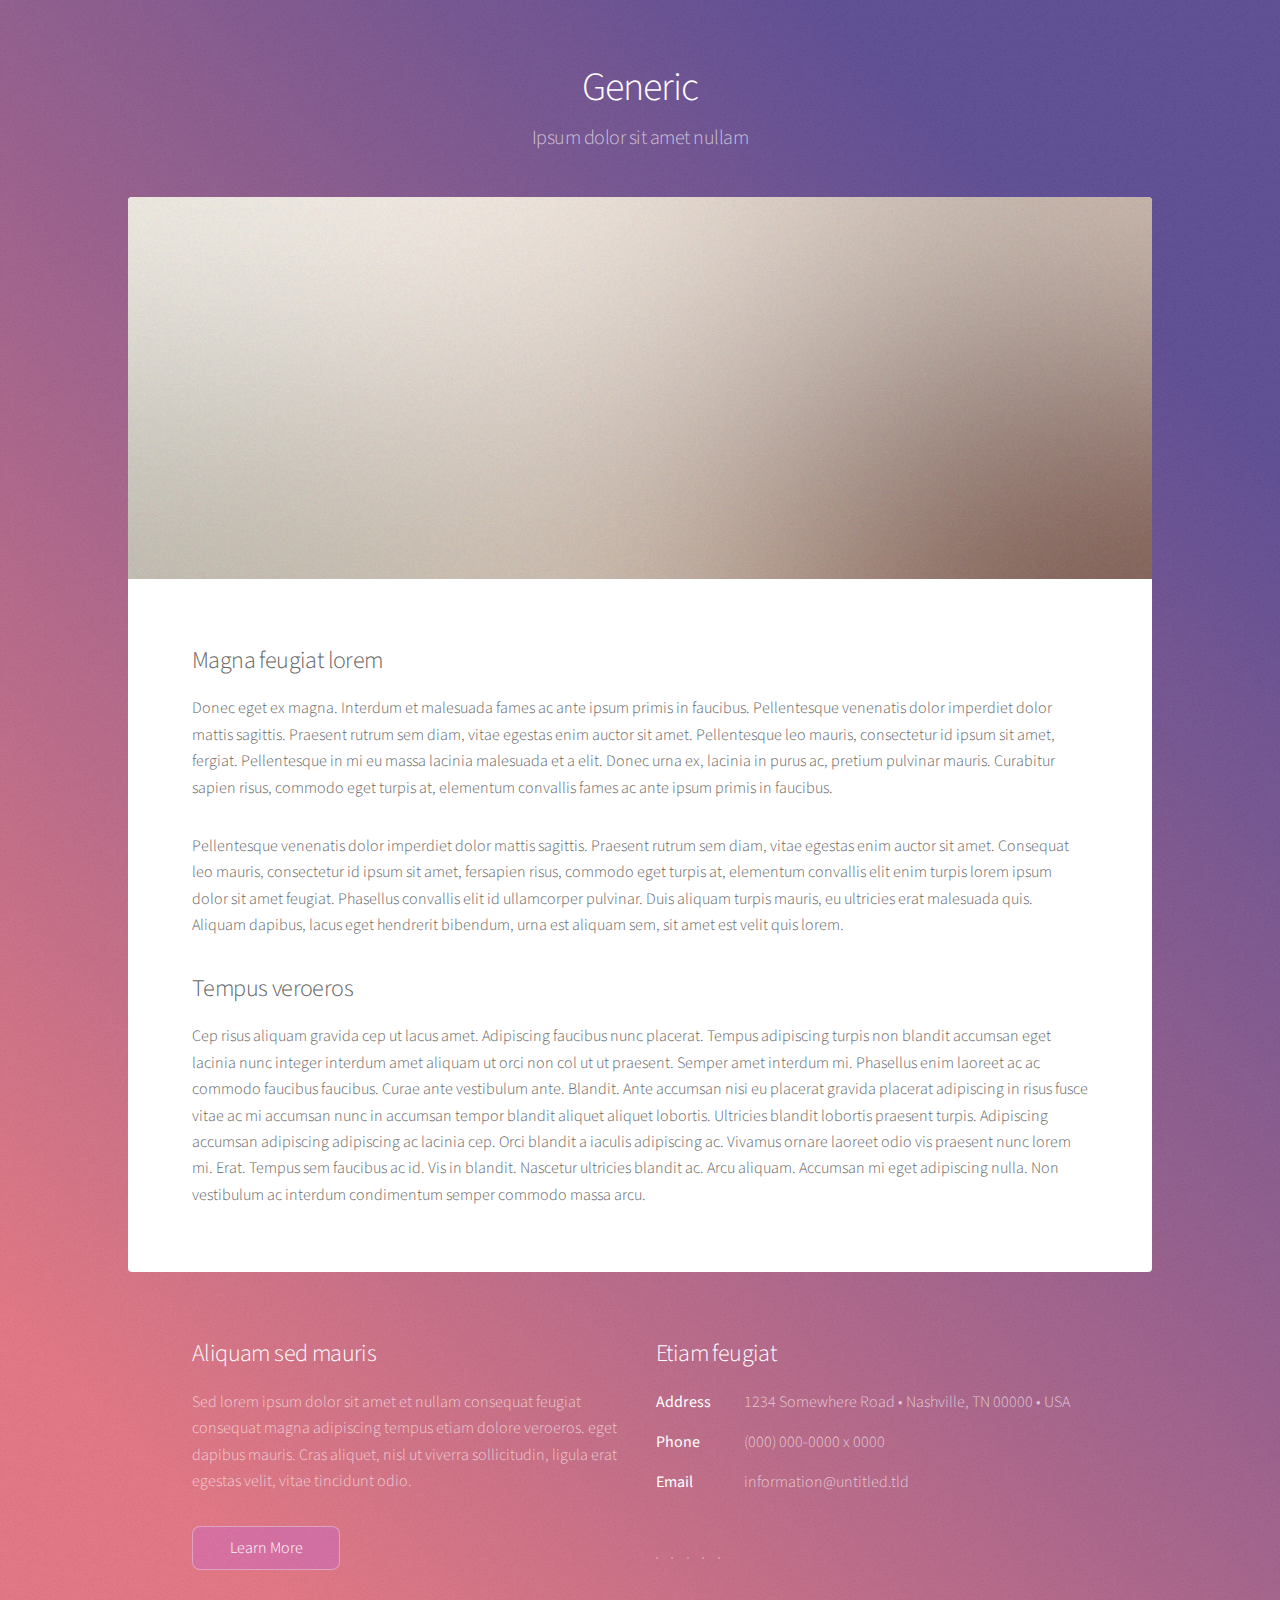
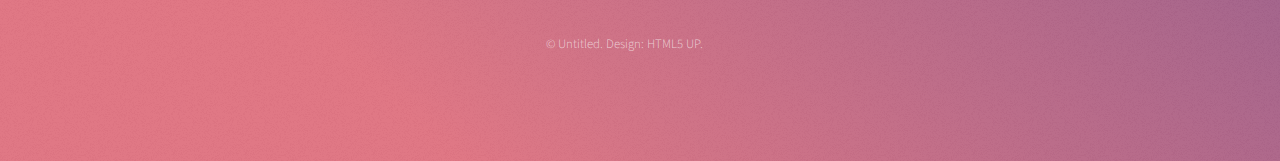
<file: generic.html>
<!DOCTYPE HTML>
<!--
	Stellar by HTML5 UP
	html5up.net | @ajlkn
	Free for personal and commercial use under the CCA 3.0 license (html5up.net/license)
-->
<html>
	<head>
		<title>Generic - Stellar by HTML5 UP</title>
		<meta charset="utf-8" />
		<meta name="viewport" content="width=device-width, initial-scale=1, user-scalable=no" />
		<link rel="stylesheet" href="assets/css/main.css" />
		<noscript><link rel="stylesheet" href="assets/css/noscript.css" /></noscript>
	</head>
	<body class="is-preload">

		<!-- Wrapper -->
			<div id="wrapper">

				<!-- Header -->
					<header id="header">
						<h1>Generic</h1>
						<p>Ipsum dolor sit amet nullam</p>
					</header>

				<!-- Main -->
					<div id="main">

						<!-- Content -->
							<section id="content" class="main">
								<span class="image main"><img src="images/pic04.jpg" alt="" /></span>
								<h2>Magna feugiat lorem</h2>
								<p>Donec eget ex magna. Interdum et malesuada fames ac ante ipsum primis in faucibus. Pellentesque venenatis dolor imperdiet dolor mattis sagittis. Praesent rutrum sem diam, vitae egestas enim auctor sit amet. Pellentesque leo mauris, consectetur id ipsum sit amet, fergiat. Pellentesque in mi eu massa lacinia malesuada et a elit. Donec urna ex, lacinia in purus ac, pretium pulvinar mauris. Curabitur sapien risus, commodo eget turpis at, elementum convallis fames ac ante ipsum primis in faucibus.</p>
								<p>Pellentesque venenatis dolor imperdiet dolor mattis sagittis. Praesent rutrum sem diam, vitae egestas enim auctor sit amet. Consequat leo mauris, consectetur id ipsum sit amet, fersapien risus, commodo eget turpis at, elementum convallis elit enim turpis lorem ipsum dolor sit amet feugiat. Phasellus convallis elit id ullamcorper pulvinar. Duis aliquam turpis mauris, eu ultricies erat malesuada quis. Aliquam dapibus, lacus eget hendrerit bibendum, urna est aliquam sem, sit amet est velit quis lorem.</p>
								<h2>Tempus veroeros</h2>
								<p>Cep risus aliquam gravida cep ut lacus amet. Adipiscing faucibus nunc placerat. Tempus adipiscing turpis non blandit accumsan eget lacinia nunc integer interdum amet aliquam ut orci non col ut ut praesent. Semper amet interdum mi. Phasellus enim laoreet ac ac commodo faucibus faucibus. Curae ante vestibulum ante. Blandit. Ante accumsan nisi eu placerat gravida placerat adipiscing in risus fusce vitae ac mi accumsan nunc in accumsan tempor blandit aliquet aliquet lobortis. Ultricies blandit lobortis praesent turpis. Adipiscing accumsan adipiscing adipiscing ac lacinia cep. Orci blandit a iaculis adipiscing ac. Vivamus ornare laoreet odio vis praesent nunc lorem mi. Erat. Tempus sem faucibus ac id. Vis in blandit. Nascetur ultricies blandit ac. Arcu aliquam. Accumsan mi eget adipiscing nulla. Non vestibulum ac interdum condimentum semper commodo massa arcu.</p>
							</section>

					</div>

				<!-- Footer -->
					<footer id="footer">
						<section>
							<h2>Aliquam sed mauris</h2>
							<p>Sed lorem ipsum dolor sit amet et nullam consequat feugiat consequat magna adipiscing tempus etiam dolore veroeros. eget dapibus mauris. Cras aliquet, nisl ut viverra sollicitudin, ligula erat egestas velit, vitae tincidunt odio.</p>
							<ul class="actions">
								<li><a href="#" class="button">Learn More</a></li>
							</ul>
						</section>
						<section>
							<h2>Etiam feugiat</h2>
							<dl class="alt">
								<dt>Address</dt>
								<dd>1234 Somewhere Road &bull; Nashville, TN 00000 &bull; USA</dd>
								<dt>Phone</dt>
								<dd>(000) 000-0000 x 0000</dd>
								<dt>Email</dt>
								<dd><a href="#">information@untitled.tld</a></dd>
							</dl>
							<ul class="icons">
								<li><a href="#" class="icon brands fa-twitter alt"><span class="label">Twitter</span></a></li>
								<li><a href="#" class="icon brands fa-facebook-f alt"><span class="label">Facebook</span></a></li>
								<li><a href="#" class="icon brands fa-instagram alt"><span class="label">Instagram</span></a></li>
								<li><a href="#" class="icon brands fa-github alt"><span class="label">GitHub</span></a></li>
								<li><a href="#" class="icon brands fa-dribbble alt"><span class="label">Dribbble</span></a></li>
							</ul>
						</section>
						<p class="copyright">&copy; Untitled. Design: <a href="https://html5up.net">HTML5 UP</a>.</p>
					</footer>

			</div>

		<!-- Scripts -->
			<script src="assets/js/jquery.min.js"></script>
			<script src="assets/js/jquery.scrollex.min.js"></script>
			<script src="assets/js/jquery.scrolly.min.js"></script>
			<script src="assets/js/browser.min.js"></script>
			<script src="assets/js/breakpoints.min.js"></script>
			<script src="assets/js/util.js"></script>
			<script src="assets/js/main.js"></script>

	</body>
</html>
</file>
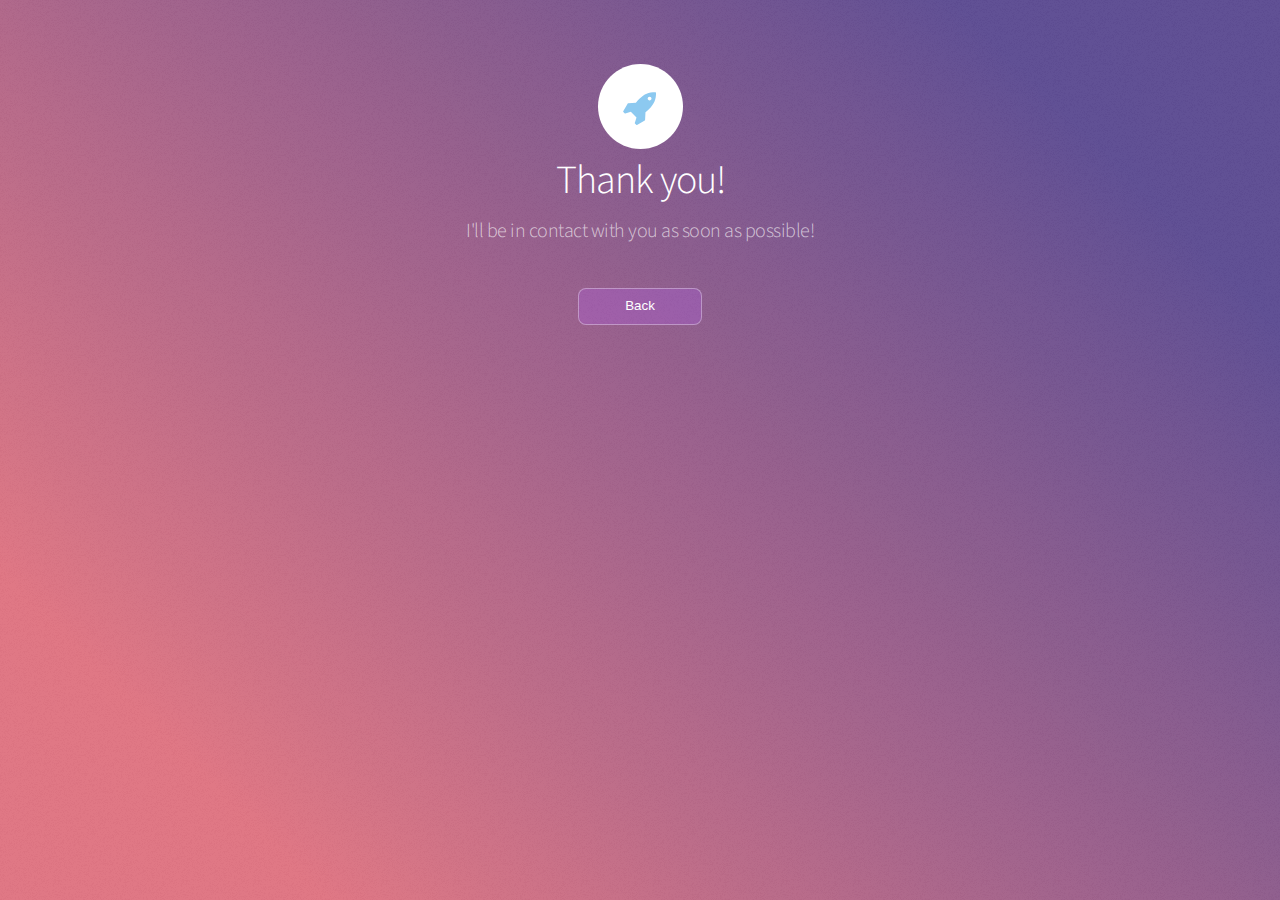
<file: thanks.html>
<!DOCTYPE HTML>
<!--
	Stellar by HTML5 UP
	html5up.net | @ajlkn
	Free for personal and commercial use under the CCA 3.0 license (html5up.net/license)
-->
<html lang="en">


<head>
    <title>MB | Full-Stack Dev</title>
    <meta charset="utf-8" />
    <meta name="viewport" content="width=device-width, initial-scale=1" />
    <link rel="stylesheet" href="assets/css/main.css" />
    <noscript>
        <link rel="stylesheet" href="assets/css/noscript.css" />
    </noscript>
</head>

<body class="is-preload">

    <!-- Wrapper -->
    <div id="wrapper">

        <!-- Header -->
        <header class="thanks-header" id="header" class="alt">
            <span class="logo"><img src="images/logo.svg" alt="" /></span>
            <h1>Thank you!</h1>
            <p>I'll be in contact with you as soon as possible!</p>
            <a id="back-button" href="https://www.melinnabayona.dev"><button>Back</button></a>
        </header>


        <!-- Scripts -->
        <script src="assets/js/jquery.min.js"></script>
        <script src="assets/js/jquery.scrollex.min.js"></script>
        <script src="assets/js/jquery.scrolly.min.js"></script>
        <script src="assets/js/browser.min.js"></script>
        <script src="assets/js/breakpoints.min.js"></script>
        <script src="assets/js/util.js"></script>
        <script src="assets/js/main.js"></script>

</body>

</html>
</file>
<file: assets/css/noscript.css>
/*
	Stellar by HTML5 UP
	html5up.net | @ajlkn
	Free for personal and commercial use under the CCA 3.0 license (html5up.net/license)
*/

/* Header */

	body.is-preload #header.alt > * {
		opacity: 1;
	}

	body.is-preload #header.alt .logo {
		-moz-transform: none;
		-webkit-transform: none;
		-ms-transform: none;
		transform: none;
	}
</file>
<file: assets/css/main.css>
@import url(fontawesome-all.min.css);
@import 'https://fonts.googleapis.com/css?family=Source+Sans+Pro:300,400';

/*
	Stellar by HTML5 UP
	html5up.net | @ajlkn
	Free for personal and commercial use under the CCA 3.0 license (html5up.net/license)
*/

html, body, div, span, applet, object,
iframe, h1, h2, h3, h4, h5, h6, p, blockquote,
pre, a, abbr, acronym, address, big, cite,
code, del, dfn, em, img, ins, kbd, q, s, samp,
small, strike, strong, sub, sup, tt, var, b,
u, i, center, dl, dt, dd, ol, ul, li, fieldset,
form, label, legend, table, caption, tbody,
tfoot, thead, tr, th, td, article, aside,
canvas, details, embed, figure, figcaption,
footer, header, hgroup, menu, nav, output, ruby,
section, summary, time, mark, audio, video {
	margin: 0;
	padding: 0;
	border: 0;
	font-size: 100%;
	font: inherit;
	vertical-align: baseline;}

article, aside, details, figcaption, figure,
footer, header, hgroup, menu, nav, section {
	display: block;}

body {
	line-height: 1;
}

ol, ul {
	list-style: none;
}

blockquote, q {
	quotes: none;
}

	blockquote:before, blockquote:after, q:before, q:after {
		content: '';
		content: none;
	}

table {
	border-collapse: collapse;
	border-spacing: 0;
}

body {
	-webkit-text-size-adjust: none;
}

mark {
	background-color: transparent;
	color: inherit;
}

input::-moz-focus-inner {
	border: 0;
	padding: 0;
}

input, select, textarea {
	-moz-appearance: none;
	-webkit-appearance: none;
	-ms-appearance: none;
	appearance: none;
}

/* Basic */

	@-ms-viewport {
		width: device-width;
	}

	body {
		-ms-overflow-style: scrollbar;
	}

	@media screen and (max-width: 480px) {

		html, body {
			min-width: 320px;
		}

	}

	html {
		box-sizing: border-box;
	}

	*, *:before, *:after {
		box-sizing: inherit;
	}

	body {
		background-color: #935d8c;
		background-image: url("images/overlay.png"), -moz-linear-gradient(45deg, #e37682 15%, #5f4d93 85%);
		background-image: url("images/overlay.png"), -webkit-linear-gradient(45deg, #e37682 15%, #5f4d93 85%);
		background-image: url("images/overlay.png"), -ms-linear-gradient(45deg, #e37682 15%, #5f4d93 85%);
		background-image: url("images/overlay.png"), linear-gradient(45deg, #e37682 15%, #5f4d93 85%);
	}

		body.is-preload *, body.is-preload *:before, body.is-preload *:after {
			-moz-animation: none !important;
			-webkit-animation: none !important;
			-ms-animation: none !important;
			animation: none !important;
			-moz-transition: none !important;
			-webkit-transition: none !important;
			-ms-transition: none !important;
			transition: none !important;
		}

/* Type */

	body {
		background-color: #935d8c;
		color: rgba(255, 255, 255, 0.65);
	}

	body, input, select, textarea {
		font-family: "Source Sans Pro", Helvetica, sans-serif;
		font-size: 17pt;
		font-weight: 300;
		line-height: 1.65;
	}

		@media screen and (max-width: 1680px) {

			body, input, select, textarea {
				font-size: 14pt;
			}

		}

		@media screen and (max-width: 1280px) {

			body, input, select, textarea {
				font-size: 12pt;
			}

		}

		@media screen and (max-width: 360px) {

			body, input, select, textarea {
				font-size: 11pt;
			}

		}

	a {
		-moz-transition: color 0.2s ease, border-bottom 0.2s ease;
		-webkit-transition: color 0.2s ease, border-bottom 0.2s ease;
		-ms-transition: color 0.2s ease, border-bottom 0.2s ease;
		transition: color 0.2s ease, border-bottom 0.2s ease;
		text-decoration: none;
		border-bottom: dotted 1px;
		color: inherit;
	}

		a:hover {
			border-bottom-color: transparent;
		}

	strong, b {
		font-weight: 400;
	}

	em, i {
		font-style: italic;
	}

	p {
		margin: 0 0 2em 0;
	}

		p.content {
			-moz-columns: 20em 2;
			-webkit-columns: 20em 2;
			-ms-columns: 20em 2;
			columns: 20em 2;
			-moz-column-gap: 2em;
			-webkit-column-gap: 2em;
			-ms-column-gap: 2em;
			column-gap: 2em;
			text-align: justify;
		}

	h1, h2, h3, h4, h5, h6 {
		font-weight: 300;
		line-height: 1.5;
		margin: 0 0 0.7em 0;
		letter-spacing: -0.025em;
	}

		h1 a, h2 a, h3 a, h4 a, h5 a, h6 a {
			color: inherit;
			text-decoration: none;
		}

	h1 {
		font-size: 2.5em;
		line-height: 1.2;
	}

	h2 {
		font-size: 1.5em;
	}

	h3 {
		font-size: 1.25em;
	}

	h4 {
		font-size: 1.1em;
	}

	h5 {
		font-size: 0.9em;
	}

	h6 {
		font-size: 0.7em;
	}

	@media screen and (max-width: 736px) {

		h1 {
			font-size: 2em;
		}

	}

	sub {
		font-size: 0.8em;
		position: relative;
		top: 0.5em;
	}

	sup {
		font-size: 0.8em;
		position: relative;
		top: -0.5em;
	}

	blockquote {
		border-left: solid 4px;
		font-style: italic;
		margin: 0 0 2em 0;
		padding: 0.5em 0 0.5em 2em;
	}

	code {
		border-radius: 8px;
		border: solid 1px;
		font-family: "Courier New", monospace;
		font-size: 0.9em;
		margin: 0 0.25em;
		padding: 0.25em 0.65em;
	}

	pre {
		-webkit-overflow-scrolling: touch;
		font-family: "Courier New", monospace;
		font-size: 0.9em;
		margin: 0 0 2em 0;
	}

		pre code {
			display: block;
			line-height: 1.75;
			padding: 1em 1.5em;
			overflow-x: auto;
		}

	hr {
		border: 0;
		border-bottom: solid 1px;
		margin: 2em 0;
	}

		hr.major {
			margin: 3em 0;
		}

	.align-left {
		text-align: left;
	}

	.align-center {
		text-align: center;
	}

	.align-right {
		text-align: right;
	}

	input, select, textarea {
		color: #ffffff;
	}

	a:hover {
		color: #ffffff;
	}

	strong, b {
		color: #ffffff;
	}

	h1, h2, h3, h4, h5, h6 {
		color: #ffffff;
	}

	blockquote {
		border-left-color: rgba(255, 255, 255, 0.35);
	}

	code {
		background: rgba(255, 255, 255, 0.075);
		border-color: rgba(255, 255, 255, 0.35);
	}

	hr {
		border-bottom-color: rgba(255, 255, 255, 0.35);
	}

/* Row */

	.row {
		display: flex;
		flex-wrap: wrap;
		box-sizing: border-box;
		align-items: stretch;
	}

		.row > * {
			box-sizing: border-box;
		}

		.row.gtr-uniform > * > :last-child {
			margin-bottom: 0;
		}

		.row.aln-left {
			justify-content: flex-start;
		}

		.row.aln-center {
			justify-content: center;
		}

		.row.aln-right {
			justify-content: flex-end;
		}

		.row.aln-top {
			align-items: flex-start;
		}

		.row.aln-middle {
			align-items: center;
		}

		.row.aln-bottom {
			align-items: flex-end;
		}

		.row > .imp {
			order: -1;
		}

		.row > .col-1 {
			width: 8.33333%;
		}

		.row > .off-1 {
			margin-left: 8.33333%;
		}

		.row > .col-2 {
			width: 16.66667%;
		}

		.row > .off-2 {
			margin-left: 16.66667%;
		}

		.row > .col-3 {
			width: 25%;
		}

		.row > .off-3 {
			margin-left: 25%;
		}

		.row > .col-4 {
			width: 33.33333%;
		}

		.row > .off-4 {
			margin-left: 33.33333%;
		}

		.row > .col-5 {
			width: 41.66667%;
		}

		.row > .off-5 {
			margin-left: 41.66667%;
		}

		.row > .col-6 {
			width: 50%;
		}

		.row > .off-6 {
			margin-left: 50%;
		}

		.row > .col-7 {
			width: 58.33333%;
		}

		.row > .off-7 {
			margin-left: 58.33333%;
		}

		.row > .col-8 {
			width: 66.66667%;
		}

		.row > .off-8 {
			margin-left: 66.66667%;
		}

		.row > .col-9 {
			width: 75%;
		}

		.row > .off-9 {
			margin-left: 75%;
		}

		.row > .col-10 {
			width: 83.33333%;
		}

		.row > .off-10 {
			margin-left: 83.33333%;
		}

		.row > .col-11 {
			width: 91.66667%;
		}

		.row > .off-11 {
			margin-left: 91.66667%;
		}

		.row > .col-12 {
			width: 100%;
		}

		.row > .off-12 {
			margin-left: 100%;
		}

		.row.gtr-0 {
			margin-top: 0;
			margin-left: 0em;
		}

			.row.gtr-0 > * {
				padding: 0 0 0 0em;
			}

			.row.gtr-0.gtr-uniform {
				margin-top: 0em;
			}

				.row.gtr-0.gtr-uniform > * {
					padding-top: 0em;
				}

		.row.gtr-25 {
			margin-top: 0;
			margin-left: -0.375em;
		}

			.row.gtr-25 > * {
				padding: 0 0 0 0.375em;
			}

			.row.gtr-25.gtr-uniform {
				margin-top: -0.375em;
			}

				.row.gtr-25.gtr-uniform > * {
					padding-top: 0.375em;
				}

		.row.gtr-50 {
			margin-top: 0;
			margin-left: -0.75em;
		}

			.row.gtr-50 > * {
				padding: 0 0 0 0.75em;
			}

			.row.gtr-50.gtr-uniform {
				margin-top: -0.75em;
			}

				.row.gtr-50.gtr-uniform > * {
					padding-top: 0.75em;
				}

		.row {
			margin-top: 0;
			margin-left: -1.5em;
		}

			.row > * {
				padding: 0 0 0 1.5em;
			}

			.row.gtr-uniform {
				margin-top: -1.5em;
			}

				.row.gtr-uniform > * {
					padding-top: 1.5em;
				}

		.row.gtr-150 {
			margin-top: 0;
			margin-left: -2.25em;
		}

			.row.gtr-150 > * {
				padding: 0 0 0 2.25em;
			}

			.row.gtr-150.gtr-uniform {
				margin-top: -2.25em;
			}

				.row.gtr-150.gtr-uniform > * {
					padding-top: 2.25em;
				}

		.row.gtr-200 {
			margin-top: 0;
			margin-left: -3em;
		}

			.row.gtr-200 > * {
				padding: 0 0 0 3em;
			}

			.row.gtr-200.gtr-uniform {
				margin-top: -3em;
			}

				.row.gtr-200.gtr-uniform > * {
					padding-top: 3em;
				}

		@media screen and (max-width: 1680px) {

			.row {
				display: flex;
				flex-wrap: wrap;
				box-sizing: border-box;
				align-items: stretch;
			}

				.row > * {
					box-sizing: border-box;
				}

				.row.gtr-uniform > * > :last-child {
					margin-bottom: 0;
				}

				.row.aln-left {
					justify-content: flex-start;
				}

				.row.aln-center {
					justify-content: center;
				}

				.row.aln-right {
					justify-content: flex-end;
				}

				.row.aln-top {
					align-items: flex-start;
				}

				.row.aln-middle {
					align-items: center;
				}

				.row.aln-bottom {
					align-items: flex-end;
				}

				.row > .imp-xlarge {
					order: -1;
				}

				.row > .col-1-xlarge {
					width: 8.33333%;
				}

				.row > .off-1-xlarge {
					margin-left: 8.33333%;
				}

				.row > .col-2-xlarge {
					width: 16.66667%;
				}

				.row > .off-2-xlarge {
					margin-left: 16.66667%;
				}

				.row > .col-3-xlarge {
					width: 25%;
				}

				.row > .off-3-xlarge {
					margin-left: 25%;
				}

				.row > .col-4-xlarge {
					width: 33.33333%;
				}

				.row > .off-4-xlarge {
					margin-left: 33.33333%;
				}

				.row > .col-5-xlarge {
					width: 41.66667%;
				}

				.row > .off-5-xlarge {
					margin-left: 41.66667%;
				}

				.row > .col-6-xlarge {
					width: 50%;
				}

				.row > .off-6-xlarge {
					margin-left: 50%;
				}

				.row > .col-7-xlarge {
					width: 58.33333%;
				}

				.row > .off-7-xlarge {
					margin-left: 58.33333%;
				}

				.row > .col-8-xlarge {
					width: 66.66667%;
				}

				.row > .off-8-xlarge {
					margin-left: 66.66667%;
				}

				.row > .col-9-xlarge {
					width: 75%;
				}

				.row > .off-9-xlarge {
					margin-left: 75%;
				}

				.row > .col-10-xlarge {
					width: 83.33333%;
				}

				.row > .off-10-xlarge {
					margin-left: 83.33333%;
				}

				.row > .col-11-xlarge {
					width: 91.66667%;
				}

				.row > .off-11-xlarge {
					margin-left: 91.66667%;
				}

				.row > .col-12-xlarge {
					width: 100%;
				}

				.row > .off-12-xlarge {
					margin-left: 100%;
				}

				.row.gtr-0 {
					margin-top: 0;
					margin-left: 0em;
				}

					.row.gtr-0 > * {
						padding: 0 0 0 0em;
					}

					.row.gtr-0.gtr-uniform {
						margin-top: 0em;
					}

						.row.gtr-0.gtr-uniform > * {
							padding-top: 0em;
						}

				.row.gtr-25 {
					margin-top: 0;
					margin-left: -0.375em;
				}

					.row.gtr-25 > * {
						padding: 0 0 0 0.375em;
					}

					.row.gtr-25.gtr-uniform {
						margin-top: -0.375em;
					}

						.row.gtr-25.gtr-uniform > * {
							padding-top: 0.375em;
						}

				.row.gtr-50 {
					margin-top: 0;
					margin-left: -0.75em;
				}

					.row.gtr-50 > * {
						padding: 0 0 0 0.75em;
					}

					.row.gtr-50.gtr-uniform {
						margin-top: -0.75em;
					}

						.row.gtr-50.gtr-uniform > * {
							padding-top: 0.75em;
						}

				.row {
					margin-top: 0;
					margin-left: -1.5em;
				}

					.row > * {
						padding: 0 0 0 1.5em;
					}

					.row.gtr-uniform {
						margin-top: -1.5em;
					}

						.row.gtr-uniform > * {
							padding-top: 1.5em;
						}

				.row.gtr-150 {
					margin-top: 0;
					margin-left: -2.25em;
				}

					.row.gtr-150 > * {
						padding: 0 0 0 2.25em;
					}

					.row.gtr-150.gtr-uniform {
						margin-top: -2.25em;
					}

						.row.gtr-150.gtr-uniform > * {
							padding-top: 2.25em;
						}

				.row.gtr-200 {
					margin-top: 0;
					margin-left: -3em;
				}

					.row.gtr-200 > * {
						padding: 0 0 0 3em;
					}

					.row.gtr-200.gtr-uniform {
						margin-top: -3em;
					}

						.row.gtr-200.gtr-uniform > * {
							padding-top: 3em;
						}

		}

		@media screen and (max-width: 1280px) {

			.row {
				display: flex;
				flex-wrap: wrap;
				box-sizing: border-box;
				align-items: stretch;
			}

				.row > * {
					box-sizing: border-box;
				}

				.row.gtr-uniform > * > :last-child {
					margin-bottom: 0;
				}

				.row.aln-left {
					justify-content: flex-start;
				}

				.row.aln-center {
					justify-content: center;
				}

				.row.aln-right {
					justify-content: flex-end;
				}

				.row.aln-top {
					align-items: flex-start;
				}

				.row.aln-middle {
					align-items: center;
				}

				.row.aln-bottom {
					align-items: flex-end;
				}

				.row > .imp-large {
					order: -1;
				}

				.row > .col-1-large {
					width: 8.33333%;
				}

				.row > .off-1-large {
					margin-left: 8.33333%;
				}

				.row > .col-2-large {
					width: 16.66667%;
				}

				.row > .off-2-large {
					margin-left: 16.66667%;
				}

				.row > .col-3-large {
					width: 25%;
				}

				.row > .off-3-large {
					margin-left: 25%;
				}

				.row > .col-4-large {
					width: 33.33333%;
				}

				.row > .off-4-large {
					margin-left: 33.33333%;
				}

				.row > .col-5-large {
					width: 41.66667%;
				}

				.row > .off-5-large {
					margin-left: 41.66667%;
				}

				.row > .col-6-large {
					width: 50%;
				}

				.row > .off-6-large {
					margin-left: 50%;
				}

				.row > .col-7-large {
					width: 58.33333%;
				}

				.row > .off-7-large {
					margin-left: 58.33333%;
				}

				.row > .col-8-large {
					width: 66.66667%;
				}

				.row > .off-8-large {
					margin-left: 66.66667%;
				}

				.row > .col-9-large {
					width: 75%;
				}

				.row > .off-9-large {
					margin-left: 75%;
				}

				.row > .col-10-large {
					width: 83.33333%;
				}

				.row > .off-10-large {
					margin-left: 83.33333%;
				}

				.row > .col-11-large {
					width: 91.66667%;
				}

				.row > .off-11-large {
					margin-left: 91.66667%;
				}

				.row > .col-12-large {
					width: 100%;
				}

				.row > .off-12-large {
					margin-left: 100%;
				}

				.row.gtr-0 {
					margin-top: 0;
					margin-left: 0em;
				}

					.row.gtr-0 > * {
						padding: 0 0 0 0em;
					}

					.row.gtr-0.gtr-uniform {
						margin-top: 0em;
					}

						.row.gtr-0.gtr-uniform > * {
							padding-top: 0em;
						}

				.row.gtr-25 {
					margin-top: 0;
					margin-left: -0.375em;
				}

					.row.gtr-25 > * {
						padding: 0 0 0 0.375em;
					}

					.row.gtr-25.gtr-uniform {
						margin-top: -0.375em;
					}

						.row.gtr-25.gtr-uniform > * {
							padding-top: 0.375em;
						}

				.row.gtr-50 {
					margin-top: 0;
					margin-left: -0.75em;
				}

					.row.gtr-50 > * {
						padding: 0 0 0 0.75em;
					}

					.row.gtr-50.gtr-uniform {
						margin-top: -0.75em;
					}

						.row.gtr-50.gtr-uniform > * {
							padding-top: 0.75em;
						}

				.row {
					margin-top: 0;
					margin-left: -1.5em;
				}

					.row > * {
						padding: 0 0 0 1.5em;
					}

					.row.gtr-uniform {
						margin-top: -1.5em;
					}

						.row.gtr-uniform > * {
							padding-top: 1.5em;
						}

				.row.gtr-150 {
					margin-top: 0;
					margin-left: -2.25em;
				}

					.row.gtr-150 > * {
						padding: 0 0 0 2.25em;
					}

					.row.gtr-150.gtr-uniform {
						margin-top: -2.25em;
					}

						.row.gtr-150.gtr-uniform > * {
							padding-top: 2.25em;
						}

				.row.gtr-200 {
					margin-top: 0;
					margin-left: -3em;
				}

					.row.gtr-200 > * {
						padding: 0 0 0 3em;
					}

					.row.gtr-200.gtr-uniform {
						margin-top: -3em;
					}

						.row.gtr-200.gtr-uniform > * {
							padding-top: 3em;
						}

		}

		@media screen and (max-width: 980px) {

			.row {
				display: flex;
				flex-wrap: wrap;
				box-sizing: border-box;
				align-items: stretch;
			}

				.row > * {
					box-sizing: border-box;
				}

				.row.gtr-uniform > * > :last-child {
					margin-bottom: 0;
				}

				.row.aln-left {
					justify-content: flex-start;
				}

				.row.aln-center {
					justify-content: center;
				}

				.row.aln-right {
					justify-content: flex-end;
				}

				.row.aln-top {
					align-items: flex-start;
				}

				.row.aln-middle {
					align-items: center;
				}

				.row.aln-bottom {
					align-items: flex-end;
				}

				.row > .imp-medium {
					order: -1;
				}

				.row > .col-1-medium {
					width: 8.33333%;
				}

				.row > .off-1-medium {
					margin-left: 8.33333%;
				}

				.row > .col-2-medium {
					width: 16.66667%;
				}

				.row > .off-2-medium {
					margin-left: 16.66667%;
				}

				.row > .col-3-medium {
					width: 25%;
				}

				.row > .off-3-medium {
					margin-left: 25%;
				}

				.row > .col-4-medium {
					width: 33.33333%;
				}

				.row > .off-4-medium {
					margin-left: 33.33333%;
				}

				.row > .col-5-medium {
					width: 41.66667%;
				}

				.row > .off-5-medium {
					margin-left: 41.66667%;
				}

				.row > .col-6-medium {
					width: 50%;
				}

				.row > .off-6-medium {
					margin-left: 50%;
				}

				.row > .col-7-medium {
					width: 58.33333%;
				}

				.row > .off-7-medium {
					margin-left: 58.33333%;
				}

				.row > .col-8-medium {
					width: 66.66667%;
				}

				.row > .off-8-medium {
					margin-left: 66.66667%;
				}

				.row > .col-9-medium {
					width: 75%;
				}

				.row > .off-9-medium {
					margin-left: 75%;
				}

				.row > .col-10-medium {
					width: 83.33333%;
				}

				.row > .off-10-medium {
					margin-left: 83.33333%;
				}

				.row > .col-11-medium {
					width: 91.66667%;
				}

				.row > .off-11-medium {
					margin-left: 91.66667%;
				}

				.row > .col-12-medium {
					width: 100%;
				}

				.row > .off-12-medium {
					margin-left: 100%;
				}

				.row.gtr-0 {
					margin-top: 0;
					margin-left: 0em;
				}

					.row.gtr-0 > * {
						padding: 0 0 0 0em;
					}

					.row.gtr-0.gtr-uniform {
						margin-top: 0em;
					}

						.row.gtr-0.gtr-uniform > * {
							padding-top: 0em;
						}

				.row.gtr-25 {
					margin-top: 0;
					margin-left: -0.375em;
				}

					.row.gtr-25 > * {
						padding: 0 0 0 0.375em;
					}

					.row.gtr-25.gtr-uniform {
						margin-top: -0.375em;
					}

						.row.gtr-25.gtr-uniform > * {
							padding-top: 0.375em;
						}

				.row.gtr-50 {
					margin-top: 0;
					margin-left: -0.75em;
				}

					.row.gtr-50 > * {
						padding: 0 0 0 0.75em;
					}

					.row.gtr-50.gtr-uniform {
						margin-top: -0.75em;
					}

						.row.gtr-50.gtr-uniform > * {
							padding-top: 0.75em;
						}

				.row {
					margin-top: 0;
					margin-left: -1.5em;
				}

					.row > * {
						padding: 0 0 0 1.5em;
					}

					.row.gtr-uniform {
						margin-top: -1.5em;
					}

						.row.gtr-uniform > * {
							padding-top: 1.5em;
						}

				.row.gtr-150 {
					margin-top: 0;
					margin-left: -2.25em;
				}

					.row.gtr-150 > * {
						padding: 0 0 0 2.25em;
					}

					.row.gtr-150.gtr-uniform {
						margin-top: -2.25em;
					}

						.row.gtr-150.gtr-uniform > * {
							padding-top: 2.25em;
						}

				.row.gtr-200 {
					margin-top: 0;
					margin-left: -3em;
				}

					.row.gtr-200 > * {
						padding: 0 0 0 3em;
					}

					.row.gtr-200.gtr-uniform {
						margin-top: -3em;
					}

						.row.gtr-200.gtr-uniform > * {
							padding-top: 3em;
						}

		}

		@media screen and (max-width: 736px) {

			.row {
				display: flex;
				flex-wrap: wrap;
				box-sizing: border-box;
				align-items: stretch;
			}

				.row > * {
					box-sizing: border-box;
				}

				.row.gtr-uniform > * > :last-child {
					margin-bottom: 0;
				}

				.row.aln-left {
					justify-content: flex-start;
				}

				.row.aln-center {
					justify-content: center;
				}

				.row.aln-right {
					justify-content: flex-end;
				}

				.row.aln-top {
					align-items: flex-start;
				}

				.row.aln-middle {
					align-items: center;
				}

				.row.aln-bottom {
					align-items: flex-end;
				}

				.row > .imp-small {
					order: -1;
				}

				.row > .col-1-small {
					width: 8.33333%;
				}

				.row > .off-1-small {
					margin-left: 8.33333%;
				}

				.row > .col-2-small {
					width: 16.66667%;
				}

				.row > .off-2-small {
					margin-left: 16.66667%;
				}

				.row > .col-3-small {
					width: 25%;
				}

				.row > .off-3-small {
					margin-left: 25%;
				}

				.row > .col-4-small {
					width: 33.33333%;
				}

				.row > .off-4-small {
					margin-left: 33.33333%;
				}

				.row > .col-5-small {
					width: 41.66667%;
				}

				.row > .off-5-small {
					margin-left: 41.66667%;
				}

				.row > .col-6-small {
					width: 50%;
				}

				.row > .off-6-small {
					margin-left: 50%;
				}

				.row > .col-7-small {
					width: 58.33333%;
				}

				.row > .off-7-small {
					margin-left: 58.33333%;
				}

				.row > .col-8-small {
					width: 66.66667%;
				}

				.row > .off-8-small {
					margin-left: 66.66667%;
				}

				.row > .col-9-small {
					width: 75%;
				}

				.row > .off-9-small {
					margin-left: 75%;
				}

				.row > .col-10-small {
					width: 83.33333%;
				}

				.row > .off-10-small {
					margin-left: 83.33333%;
				}

				.row > .col-11-small {
					width: 91.66667%;
				}

				.row > .off-11-small {
					margin-left: 91.66667%;
				}

				.row > .col-12-small {
					width: 100%;
				}

				.row > .off-12-small {
					margin-left: 100%;
				}

				.row.gtr-0 {
					margin-top: 0;
					margin-left: 0em;
				}

					.row.gtr-0 > * {
						padding: 0 0 0 0em;
					}

					.row.gtr-0.gtr-uniform {
						margin-top: 0em;
					}

						.row.gtr-0.gtr-uniform > * {
							padding-top: 0em;
						}

				.row.gtr-25 {
					margin-top: 0;
					margin-left: -0.25em;
				}

					.row.gtr-25 > * {
						padding: 0 0 0 0.25em;
					}

					.row.gtr-25.gtr-uniform {
						margin-top: -0.25em;
					}

						.row.gtr-25.gtr-uniform > * {
							padding-top: 0.25em;
						}

				.row.gtr-50 {
					margin-top: 0;
					margin-left: -0.5em;
				}

					.row.gtr-50 > * {
						padding: 0 0 0 0.5em;
					}

					.row.gtr-50.gtr-uniform {
						margin-top: -0.5em;
					}

						.row.gtr-50.gtr-uniform > * {
							padding-top: 0.5em;
						}

				.row {
					margin-top: 0;
					margin-left: -1em;
				}

					.row > * {
						padding: 0 0 0 1em;
					}

					.row.gtr-uniform {
						margin-top: -1em;
					}

						.row.gtr-uniform > * {
							padding-top: 1em;
						}

				.row.gtr-150 {
					margin-top: 0;
					margin-left: -1.5em;
				}

					.row.gtr-150 > * {
						padding: 0 0 0 1.5em;
					}

					.row.gtr-150.gtr-uniform {
						margin-top: -1.5em;
					}

						.row.gtr-150.gtr-uniform > * {
							padding-top: 1.5em;
						}

				.row.gtr-200 {
					margin-top: 0;
					margin-left: -2em;
				}

					.row.gtr-200 > * {
						padding: 0 0 0 2em;
					}

					.row.gtr-200.gtr-uniform {
						margin-top: -2em;
					}

						.row.gtr-200.gtr-uniform > * {
							padding-top: 2em;
						}

		}

		@media screen and (max-width: 480px) {

			.row {
				display: flex;
				flex-wrap: wrap;
				box-sizing: border-box;
				align-items: stretch;
			}

				.row > * {
					box-sizing: border-box;
				}

				.row.gtr-uniform > * > :last-child {
					margin-bottom: 0;
				}

				.row.aln-left {
					justify-content: flex-start;
				}

				.row.aln-center {
					justify-content: center;
				}

				.row.aln-right {
					justify-content: flex-end;
				}

				.row.aln-top {
					align-items: flex-start;
				}

				.row.aln-middle {
					align-items: center;
				}

				.row.aln-bottom {
					align-items: flex-end;
				}

				.row > .imp-xsmall {
					order: -1;
				}

				.row > .col-1-xsmall {
					width: 8.33333%;
				}

				.row > .off-1-xsmall {
					margin-left: 8.33333%;
				}

				.row > .col-2-xsmall {
					width: 16.66667%;
				}

				.row > .off-2-xsmall {
					margin-left: 16.66667%;
				}

				.row > .col-3-xsmall {
					width: 25%;
				}

				.row > .off-3-xsmall {
					margin-left: 25%;
				}

				.row > .col-4-xsmall {
					width: 33.33333%;
				}

				.row > .off-4-xsmall {
					margin-left: 33.33333%;
				}

				.row > .col-5-xsmall {
					width: 41.66667%;
				}

				.row > .off-5-xsmall {
					margin-left: 41.66667%;
				}

				.row > .col-6-xsmall {
					width: 50%;
				}

				.row > .off-6-xsmall {
					margin-left: 50%;
				}

				.row > .col-7-xsmall {
					width: 58.33333%;
				}

				.row > .off-7-xsmall {
					margin-left: 58.33333%;
				}

				.row > .col-8-xsmall {
					width: 66.66667%;
				}

				.row > .off-8-xsmall {
					margin-left: 66.66667%;
				}

				.row > .col-9-xsmall {
					width: 75%;
				}

				.row > .off-9-xsmall {
					margin-left: 75%;
				}

				.row > .col-10-xsmall {
					width: 83.33333%;
				}

				.row > .off-10-xsmall {
					margin-left: 83.33333%;
				}

				.row > .col-11-xsmall {
					width: 91.66667%;
				}

				.row > .off-11-xsmall {
					margin-left: 91.66667%;
				}

				.row > .col-12-xsmall {
					width: 100%;
				}

				.row > .off-12-xsmall {
					margin-left: 100%;
				}

				.row.gtr-0 {
					margin-top: 0;
					margin-left: 0em;
				}

					.row.gtr-0 > * {
						padding: 0 0 0 0em;
					}

					.row.gtr-0.gtr-uniform {
						margin-top: 0em;
					}

						.row.gtr-0.gtr-uniform > * {
							padding-top: 0em;
						}

				.row.gtr-25 {
					margin-top: 0;
					margin-left: -0.3125em;
				}

					.row.gtr-25 > * {
						padding: 0 0 0 0.3125em;
					}

					.row.gtr-25.gtr-uniform {
						margin-top: -0.3125em;
					}

						.row.gtr-25.gtr-uniform > * {
							padding-top: 0.3125em;
						}

				.row.gtr-50 {
					margin-top: 0;
					margin-left: -0.625em;
				}

					.row.gtr-50 > * {
						padding: 0 0 0 0.625em;
					}

					.row.gtr-50.gtr-uniform {
						margin-top: -0.625em;
					}

						.row.gtr-50.gtr-uniform > * {
							padding-top: 0.625em;
						}

				.row {
					margin-top: 0;
					margin-left: -1.25em;
				}

					.row > * {
						padding: 0 0 0 1.25em;
					}

					.row.gtr-uniform {
						margin-top: -1.25em;
					}

						.row.gtr-uniform > * {
							padding-top: 1.25em;
						}

				.row.gtr-150 {
					margin-top: 0;
					margin-left: -1.875em;
				}

					.row.gtr-150 > * {
						padding: 0 0 0 1.875em;
					}

					.row.gtr-150.gtr-uniform {
						margin-top: -1.875em;
					}

						.row.gtr-150.gtr-uniform > * {
							padding-top: 1.875em;
						}

				.row.gtr-200 {
					margin-top: 0;
					margin-left: -2.5em;
				}

					.row.gtr-200 > * {
						padding: 0 0 0 2.5em;
					}

					.row.gtr-200.gtr-uniform {
						margin-top: -2.5em;
					}

						.row.gtr-200.gtr-uniform > * {
							padding-top: 2.5em;
						}

		}

/* Box */

	.box {
		border-radius: 8px;
		border: solid;
		margin-bottom: 2em;
		padding: 1.5em;
	}

		.box > :last-child,
		.box > :last-child > :last-child,
		.box > :last-child > :last-child > :last-child {
			margin-bottom: 0;
		}

		.box.alt {
			border: 0;
			border-radius: 0;
			padding: 0;
		}

	.box {
		border-color: rgba(255, 255, 255, 0.35);
	}

/* Button */

	input[type="submit"],
	input[type="reset"],
	input[type="button"],
	button,
	.button {
		-moz-appearance: none;
		-webkit-appearance: none;
		-ms-appearance: none;
		appearance: none;
		-moz-transition: background-color 0.2s ease-in-out, color 0.2s ease-in-out;
		-webkit-transition: background-color 0.2s ease-in-out, color 0.2s ease-in-out;
		-ms-transition: background-color 0.2s ease-in-out, color 0.2s ease-in-out;
		transition: background-color 0.2s ease-in-out, color 0.2s ease-in-out;
		border-radius: 8px;
		border: 0;
		cursor: pointer;
		display: inline-block;
		font-weight: 300;
		height: 2.75em;
		line-height: 2.75em;
		min-width: 9.25em;
		padding: 0 1.5em;
		text-align: center;
		text-decoration: none;
		white-space: nowrap;
	}

		input[type="submit"].icon,
		input[type="reset"].icon,
		input[type="button"].icon,
		button.icon,
		.button.icon {
			padding-left: 1.35em;
		}

			input[type="submit"].icon:before,
			input[type="reset"].icon:before,
			input[type="button"].icon:before,
			button.icon:before,
			.button.icon:before {
				margin-right: 0.5em;
			}

		input[type="submit"].fit,
		input[type="reset"].fit,
		input[type="button"].fit,
		button.fit,
		.button.fit {
			width: 100%;
		}

		input[type="submit"].small,
		input[type="reset"].small,
		input[type="button"].small,
		button.small,
		.button.small {
			font-size: 0.8em;
		}

		input[type="submit"].large,
		input[type="reset"].large,
		input[type="button"].large,
		button.large,
		.button.large {
			font-size: 1.35em;
		}

		input[type="submit"].disabled, input[type="submit"]:disabled,
		input[type="reset"].disabled,
		input[type="reset"]:disabled,
		input[type="button"].disabled,
		input[type="button"]:disabled,
		button.disabled,
		button:disabled,
		.button.disabled,
		.button:disabled {
			pointer-events: none;
			opacity: 0.25;
		}

		@media screen and (max-width: 736px) {

			input[type="submit"],
			input[type="reset"],
			input[type="button"],
			button,
			.button {
				min-width: 0;
			}

		}

	input[type="submit"],
	input[type="reset"],
	input[type="button"],
	button,
	.button {
		background-color: rgba(185, 92, 251, 0.25);
		box-shadow: inset 0 0 0 1px rgba(255, 255, 255, 0.35);
		color: #ffffff !important;
	}

		input[type="submit"]:hover,
		input[type="reset"]:hover,
		input[type="button"]:hover,
		button:hover,
		.button:hover {
		background-color: rgba(184, 84, 255, 0.377);		}

		input[type="submit"]:active,
		input[type="reset"]:active,
		input[type="button"]:active,
		button:active,
		.button:active {
			background-color: rgba(184, 84, 255, 0.377);
		}

		input[type="submit"].icon:before,
		input[type="reset"].icon:before,
		input[type="button"].icon:before,
		button.icon:before,
		.button.icon:before {
			color: rgba(255, 255, 255, 0.5);
		}

		input[type="submit"].primary,
		input[type="reset"].primary,
		input[type="button"].primary,
		button.primary,
		.button.primary {
			background-color: #8cc9f0;
			color: #ffffff !important;
			box-shadow: none;
		}

			input[type="submit"].primary:hover,
			input[type="reset"].primary:hover,
			input[type="button"].primary:hover,
			button.primary:hover,
			.button.primary:hover {
				background-color: #9acff2;
			}

			input[type="submit"].primary:active,
			input[type="reset"].primary:active,
			input[type="button"].primary:active,
			button.primary:active,
			.button.primary:active {
				background-color: #7ec3ee;
			}

			input[type="submit"].primary.icon:before,
			input[type="reset"].primary.icon:before,
			input[type="button"].primary.icon:before,
			button.primary.icon:before,
			.button.primary.icon:before {
				color: #ffffff !important;
			}

/* Form */

	form {
		margin: 0 0 2em 0;
	}

	label {
		display: block;
		font-size: 0.9em;
		font-weight: 400;
		margin: 0 0 1em 0;
	}

	input[type="text"],
	input[type="password"],
	input[type="email"],
	select,
	textarea {
		-moz-appearance: none;
		-webkit-appearance: none;
		-ms-appearance: none;
		appearance: none;
		border-radius: 8px;
		border: solid 1px;
		color: inherit;
		display: block;
		outline: 0;
		padding: 0 1em;
		text-decoration: none;
		width: 100%;
	}

		input[type="text"]:invalid,
		input[type="password"]:invalid,
		input[type="email"]:invalid,
		select:invalid,
		textarea:invalid {
			box-shadow: none;
		}

	select {
		background-size: 1.25rem;
		background-repeat: no-repeat;
		background-position: calc(100% - 1rem) center;
		height: 2.75em;
		padding-right: 2.75em;
		text-overflow: ellipsis;
	}

		select:focus::-ms-value {
			background-color: transparent;
		}

		select::-ms-expand {
			display: none;
		}

	input[type="text"],
	input[type="password"],
	input[type="email"],
	select {
		height: 2.75em;
	}

	textarea {
		padding: 0.75em 1em;
	}

	input[type="checkbox"],
	input[type="radio"] {
		-moz-appearance: none;
		-webkit-appearance: none;
		-ms-appearance: none;
		appearance: none;
		display: block;
		float: left;
		margin-right: -2em;
		opacity: 0;
		width: 1em;
		z-index: -1;
	}

		input[type="checkbox"] + label,
		input[type="radio"] + label {
			text-decoration: none;
			cursor: pointer;
			display: inline-block;
			font-size: 1em;
			font-weight: 300;
			padding-left: 2.4em;
			padding-right: 0.75em;
			position: relative;
		}

			input[type="checkbox"] + label:before,
			input[type="radio"] + label:before {
				-moz-osx-font-smoothing: grayscale;
				-webkit-font-smoothing: antialiased;
				display: inline-block;
				font-style: normal;
				font-variant: normal;
				text-rendering: auto;
				line-height: 1;
				text-transform: none !important;
				font-family: 'Font Awesome 5 Free';
				font-weight: 900;
			}

			input[type="checkbox"] + label:before,
			input[type="radio"] + label:before {
				border-radius: 8px;
				border: solid 1px;
				content: '';
				display: inline-block;
				font-size: 0.8em;
				height: 2.0625em;
				left: 0;
				line-height: 2.0625em;
				position: absolute;
				text-align: center;
				top: 0;
				width: 2.0625em;
			}

		input[type="checkbox"]:checked + label:before,
		input[type="radio"]:checked + label:before {
			content: '\f00c';
		}

	input[type="checkbox"] + label:before {
		border-radius: 8px;
	}

	input[type="radio"] + label:before {
		border-radius: 100%;
	}

	::-webkit-input-placeholder {
		opacity: 1.0;
	}

	:-moz-placeholder {
		opacity: 1.0;
	}

	::-moz-placeholder {
		opacity: 1.0;
	}

	:-ms-input-placeholder {
		opacity: 1.0;
	}

	label {
		color: #ffffff;
	}

	input[type="text"],
	input[type="password"],
	input[type="email"],
	select,
	textarea {
		background-color: rgba(255, 255, 255, 0.075);
		border-color: rgba(255, 255, 255, 0.35);
	}

		input[type="text"]:focus,
		input[type="password"]:focus,
		input[type="email"]:focus,
		select:focus,
		textarea:focus {
			border-color: #8cc9f0;
			box-shadow: 0 0 0 1px #8cc9f0;
		}

	select {
		background-image: url("data:image/svg+xml;charset=utf8,%3Csvg xmlns='http://www.w3.org/2000/svg' width='40' height='40' preserveAspectRatio='none' viewBox='0 0 40 40'%3E%3Cpath d='M9.4,12.3l10.4,10.4l10.4-10.4c0.2-0.2,0.5-0.4,0.9-0.4c0.3,0,0.6,0.1,0.9,0.4l3.3,3.3c0.2,0.2,0.4,0.5,0.4,0.9 c0,0.4-0.1,0.6-0.4,0.9L20.7,31.9c-0.2,0.2-0.5,0.4-0.9,0.4c-0.3,0-0.6-0.1-0.9-0.4L4.3,17.3c-0.2-0.2-0.4-0.5-0.4-0.9 c0-0.4,0.1-0.6,0.4-0.9l3.3-3.3c0.2-0.2,0.5-0.4,0.9-0.4S9.1,12.1,9.4,12.3z' fill='rgba(255, 255, 255, 0.35)' /%3E%3C/svg%3E");
	}

		select option {
			color: #ffffff;
			background: #935d8c;
		}

	input[type="checkbox"] + label,
	input[type="radio"] + label {
		color: rgba(255, 255, 255, 0.65);
	}

		input[type="checkbox"] + label:before,
		input[type="radio"] + label:before {
			background: rgba(255, 255, 255, 0.075);
			border-color: rgba(255, 255, 255, 0.35);
		}

	input[type="checkbox"]:checked + label:before,
	input[type="radio"]:checked + label:before {
		background-color: #ffffff;
		border-color: #ffffff;
		color: #935d8c;
	}

	input[type="checkbox"]:focus + label:before,
	input[type="radio"]:focus + label:before {
		border-color: #8cc9f0;
		box-shadow: 0 0 0 1px #8cc9f0;
	}

	::-webkit-input-placeholder {
		color: rgba(255, 255, 255, 0.5) !important;
	}

	:-moz-placeholder {
		color: rgba(255, 255, 255, 0.5) !important;
	}

	::-moz-placeholder {
		color: rgba(255, 255, 255, 0.5) !important;
	}

	:-ms-input-placeholder {
		color: rgba(255, 255, 255, 0.5) !important;
	}

	.formerize-placeholder {
		color: rgba(255, 255, 255, 0.5) !important;
	}

/* Icon */

	.icon {
		text-decoration: none;
		-moz-transition: background-color 0.2s ease-in-out, color 0.2s ease-in-out;
		-webkit-transition: background-color 0.2s ease-in-out, color 0.2s ease-in-out;
		-ms-transition: background-color 0.2s ease-in-out, color 0.2s ease-in-out;
		transition: background-color 0.2s ease-in-out, color 0.2s ease-in-out;
		border-bottom: none;
		position: relative;
	}

		.icon:before {
			-moz-osx-font-smoothing: grayscale;
			-webkit-font-smoothing: antialiased;
			display: inline-block;
			font-style: normal;
			font-variant: normal;
			text-rendering: auto;
			line-height: 1;
			text-transform: none !important;
			font-family: 'Font Awesome 5 Free';
			font-weight: 400;
		}

		.icon > .label {
			display: none;
		}

		.icon:before {
			line-height: solid;
		}

		.icon.solid:before {
			font-weight: 900;
		}

		.icon.brands:before {
			font-family: 'Font Awesome 5 Brands';
		}

		.icon.major {
			border: solid 1px;
			display: inline-block;
			border-radius: 100%;
			padding: 0.65em;
			margin: 0 0 2em 0;
			cursor: default;
		}

			.icon.major:before {
				display: inline-block;
				font-size: 6.25rem;
				width: 2.25em;
				height: 2.25em;
				line-height: 2.2em;
				border-radius: 100%;
				border: solid 1px;
				text-align: center;
			}

		.icon.alt {
			display: inline-block;
			border: solid 1px;
			border-radius: 100%;
		}

			.icon.alt:before {
				display: block;
				font-size: 1.25em;
				width: 2em;
				height: 2em;
				text-align: center;
				line-height: 2em;
			}

		.icon.style1 {
			color: #efa8b0;
		}

		.icon.style2 {
			color: #c79cc8;
		}

		.icon.style3 {
			color: #a89cc8;
		}

		.icon.style4 {
			color: #9bb2e1;
		}

		.icon.style5 {
			color: #8cc9f0;
		}

		@media screen and (max-width: 1680px) {

			.icon.major:before {
				font-size: 5.5rem;
			}

		}

		@media screen and (max-width: 1280px) {

			.icon.major:before {
				font-size: 4.75rem;
			}

		}

		@media screen and (max-width: 736px) {

			.icon.major {
				margin: 0 0 1.5em 0;
				padding: 0.35em;
			}

				.icon.major:before {
					font-size: 3.5rem;
				}

		}

	.icon.major {
		border-color: rgba(255, 255, 255, 0.35);
	}

		.icon.major:before {
			border-color: rgba(255, 255, 255, 0.35);
		}

	.icon.alt {
		border-color: rgba(255, 255, 255, 0.35);
		color: #ffffff;
	}

		.icon.alt:hover {
			background-color: rgba(255, 255, 255, 0.075);
		}

		.icon.alt:active {
			background-color: rgba(255, 255, 255, 0.2);
		}

/* Image */

	.image {
		border-radius: 8px;
		border: 0;
		display: inline-block;
		position: relative;
	}

		.image img {
			border-radius: 8px;
			display: block;
		}

		.image.left, .image.right {
			max-width: 40%;
		}

			.image.left img, .image.right img {
				width: 100%;
			}

		.image.left {
			float: left;
			margin: 0 1.5em 1em 0;
			top: 0.25em;
		}

		.image.right {
			float: right;
			margin: 0 0 1em 1.5em;
			top: 0.25em;
		}

		.image.fit {
			display: block;
			margin: 0 0 2em 0;
			width: 100%;
		}

			.image.fit img {
				width: 100%;
			}

		.image.main {
			display: block;
			margin: 0 0 3em 0;
			width: 100%;
		}

			.image.main img {
				width: 100%;
			}

/* List */

	ol {
		list-style: decimal;
		margin: 0 0 2em 0;
		padding-left: 1.25em;
	}

		ol li {
			padding-left: 0.25em;
		}

	ul {
		list-style: disc;
		margin: 0 0 2em 0;
		padding-left: 1em;
	}

		ul li {
			padding-left: 0.5em;
		}

		ul.alt {
			list-style: none;
			padding-left: 0;
		}

			ul.alt li {
				border-top: solid 1px;
				padding: 0.5em 0;
			}

				ul.alt li:first-child {
					border-top: 0;
					padding-top: 0;
				}

	dl {
		margin: 0 0 2em 0;
	}

		dl dt {
			display: block;
			font-weight: 400;
			margin: 0 0 1em 0;
		}

		dl dd {
			margin-left: 2em;
		}

		dl.alt dt {
			display: block;
			width: 3em;
			margin: 0;
			clear: left;
			float: left;
		}

		dl.alt dd {
			margin: 0 0 0.85em 5.5em;
		}

		dl.alt:after {
			content: '';
			display: block;
			clear: both;
		}

	ul.alt li {
		border-top-color: rgba(255, 255, 255, 0.35);
	}

	dl dt {
		color: #ffffff;
	}

/* Actions */

	ul.actions {
		display: -moz-flex;
		display: -webkit-flex;
		display: -ms-flex;
		display: flex;
		cursor: default;
		list-style: none;
		margin-left: -1em;
		padding-left: 0;
	}

		ul.actions li {
			padding: 0 0 0 1em;
			vertical-align: middle;
		}

		ul.actions.special {
			-moz-justify-content: center;
			-webkit-justify-content: center;
			-ms-justify-content: center;
			justify-content: center;
			width: 100%;
			margin-left: 0;
		}

			ul.actions.special li:first-child {
				padding-left: 0;
			}

		ul.actions.stacked {
			-moz-flex-direction: column;
			-webkit-flex-direction: column;
			-ms-flex-direction: column;
			flex-direction: column;
			margin-left: 0;
		}

			ul.actions.stacked li {
				padding: 1.3em 0 0 0;
			}

				ul.actions.stacked li:first-child {
					padding-top: 0;
				}

		ul.actions.fit {
			width: calc(100% + 1em);
		}

			ul.actions.fit li {
				-moz-flex-grow: 1;
				-webkit-flex-grow: 1;
				-ms-flex-grow: 1;
				flex-grow: 1;
				-moz-flex-shrink: 1;
				-webkit-flex-shrink: 1;
				-ms-flex-shrink: 1;
				flex-shrink: 1;
				width: 100%;
			}

				ul.actions.fit li > * {
					width: 100%;
				}

			ul.actions.fit.stacked {
				width: 100%;
			}

		@media screen and (max-width: 480px) {

			ul.actions:not(.fixed) {
				-moz-flex-direction: column;
				-webkit-flex-direction: column;
				-ms-flex-direction: column;
				flex-direction: column;
				margin-left: 0;
				width: 100% !important;
			}

				ul.actions:not(.fixed) li {
					-moz-flex-grow: 1;
					-webkit-flex-grow: 1;
					-ms-flex-grow: 1;
					flex-grow: 1;
					-moz-flex-shrink: 1;
					-webkit-flex-shrink: 1;
					-ms-flex-shrink: 1;
					flex-shrink: 1;
					padding: 1em 0 0 0;
					text-align: center;
					width: 100%;
				}

					ul.actions:not(.fixed) li > * {
						width: 100%;
					}

					ul.actions:not(.fixed) li:first-child {
						padding-top: 0;
					}

					ul.actions:not(.fixed) li input[type="submit"],
					ul.actions:not(.fixed) li input[type="reset"],
					ul.actions:not(.fixed) li input[type="button"],
					ul.actions:not(.fixed) li button,
					ul.actions:not(.fixed) li .button {
						width: 100%;
					}

						ul.actions:not(.fixed) li input[type="submit"].icon:before,
						ul.actions:not(.fixed) li input[type="reset"].icon:before,
						ul.actions:not(.fixed) li input[type="button"].icon:before,
						ul.actions:not(.fixed) li button.icon:before,
						ul.actions:not(.fixed) li .button.icon:before {
							margin-left: -0.5rem;
						}

		}

/* Icons */

	ul.icons {
		cursor: default;
		list-style: none;
		padding-left: 0;
	}

		ul.icons li {
			display: inline-block;
			padding: 0 0.65em 0 0;
		}

			ul.icons li:last-child {
				padding-right: 0 !important;
			}

/* Section/Article */

	section.special, article.special {
		text-align: center;
	}

	header.major {
		margin-bottom: 3em;
	}

		header.major h2 {
			font-size: 2em;
		}

			header.major h2:after {
				display: block;
				content: '';
				width: 3.25em;
				height: 2px;
				margin: 0.7em 0 1em 0;
				border-radius: 2px;
			}

				section.special header.major h2:after, article.special header.major h2:after {
					margin-left: auto;
					margin-right: auto;
				}

		header.major p {
			font-size: 1.25em;
			letter-spacing: -0.025em;
		}

		header.major.special {
			text-align: center;
		}

			header.major.special h2:after {
				margin-left: auto;
				margin-right: auto;
			}

	footer.major {
		margin-top: 3em;
	}

	@media screen and (max-width: 736px) {

		header.major {
			margin-bottom: 0;
		}

			header.major h2 {
				font-size: 1.5em;
			}

			header.major p {
				font-size: 1em;
				letter-spacing: 0;
			}

				header.major p br {
					display: none;
				}

		footer.major {
			margin-top: 0;
		}

	}

	header.major h2:after {
		background-color: rgba(255, 255, 255, 0.35);
	}

/* Table */

	.table-wrapper {
		-webkit-overflow-scrolling: touch;
		overflow-x: auto;
	}

	table {
		margin: 0 0 2em 0;
		width: 100%;
	}

		table tbody tr {
			border: solid 1px;
			border-left: 0;
			border-right: 0;
		}

		table td {
			padding: 0.75em 0.75em;
		}

		table th {
			font-size: 0.9em;
			font-weight: 400;
			padding: 0 0.75em 0.75em 0.75em;
			text-align: left;
		}

		table thead {
			border-bottom: solid 2px;
		}

		table tfoot {
			border-top: solid 2px;
		}

		table.alt {
			border-collapse: separate;
		}

			table.alt tbody tr td {
				border: solid 1px;
				border-left-width: 0;
				border-top-width: 0;
			}

				table.alt tbody tr td:first-child {
					border-left-width: 1px;
				}

			table.alt tbody tr:first-child td {
				border-top-width: 1px;
			}

			table.alt thead {
				border-bottom: 0;
			}

			table.alt tfoot {
				border-top: 0;
			}

	table tbody tr {
		border-color: rgba(255, 255, 255, 0.35);
	}

		table tbody tr:nth-child(2n + 1) {
			background-color: rgba(255, 255, 255, 0.075);
		}

	table th {
		color: #ffffff;
	}

	table thead {
		border-bottom-color: rgba(255, 255, 255, 0.35);
	}

	table tfoot {
		border-top-color: rgba(255, 255, 255, 0.35);
	}

	table.alt tbody tr td {
		border-color: rgba(255, 255, 255, 0.35);
	}

/* Features */

	.features {
		display: -moz-flex;
		display: -webkit-flex;
		display: -ms-flex;
		display: flex;
		-moz-flex-wrap: wrap;
		-webkit-flex-wrap: wrap;
		-ms-flex-wrap: wrap;
		flex-wrap: wrap;
		-moz-justify-content: center;
		-webkit-justify-content: center;
		-ms-justify-content: center;
		justify-content: center;
		width: calc(100% + 2em);
		margin: 0 0 3em -2em;
		padding: 0;
		list-style: none;
	}

		.features li {
			width: calc(33.33333% - 2em);
			margin-left: 2em;
			margin-top: 3em;
			padding: 0;
		}

			.features li:nth-child(1), .features li:nth-child(2), .features li:nth-child(3) {
				margin-top: 0;
			}

			.features li > :last-child {
				margin-bottom: 0;
			}

		@media screen and (max-width: 980px) {

			.features li {
				width: calc(50% - 2em);
			}

				.features li:nth-child(3) {
					margin-top: 3em;
				}

		}

		@media screen and (max-width: 736px) {

			.features {
				width: 100%;
				margin: 0 0 2em 0;
			}

				.features li {
					width: 100%;
					margin-left: 0;
					margin-top: 2em;
				}

					.features li:nth-child(2), .features li:nth-child(3) {
						margin-top: 2em;
					}

		}

/* Statistics */

	.statistics {
		display: -moz-flex;
		display: -webkit-flex;
		display: -ms-flex;
		display: flex;
		width: 100%;
		margin: 0 0 3em 0;
		padding: 0;
		list-style: none;
		cursor: default;
	}

		.statistics li {
			-moz-flex: 1;
			-webkit-flex: 1;
			-ms-flex: 1;
			flex: 1;
			padding: 1.5em;
			color: #ffffff;
			text-align: center;
		}

			.statistics li.style1 {
				background-color: #efa8b0;
			}

			.statistics li.style2 {
				background-color: #c79cc8;
			}

			.statistics li.style3 {
				background-color: #a89cc8;
			}

			.statistics li.style4 {
				background-color: #9bb2e1;
			}

			.statistics li.style5 {
				background-color: #8cc9f0;
			}

			.statistics li strong, .statistics li b {
				display: block;
				font-size: 2em;
				line-height: 1.1;
				color: inherit !important;
				font-weight: 300;
				letter-spacing: -0.025em;
			}

			.statistics li:first-child {
				border-top-left-radius: 8px;
				border-bottom-left-radius: 8px;
			}

			.statistics li:last-child {
				border-top-right-radius: 8px;
				border-bottom-right-radius: 8px;
			}

			.statistics li .icon {
				display: inline-block;
			}

				.statistics li .icon:before {
					font-size: 2.75rem;
					line-height: 1.3;
				}

		@media screen and (max-width: 980px) {

			.statistics li strong, .statistics li b {
				font-size: 1.5em;
			}

		}

		@media screen and (max-width: 736px) {

			.statistics {
				display: block;
				width: 20em;
				max-width: 100%;
				margin: 0 auto 2em auto;
			}

				.statistics li:first-child {
					border-bottom-left-radius: 0;
					border-top-right-radius: 8px;
				}

				.statistics li:last-child {
					border-top-right-radius: 0;
					border-bottom-left-radius: 8px;
				}

				.statistics li .icon:before {
					font-size: 3.75rem;
				}

				.statistics li strong, .statistics li b {
					font-size: 2.5em;
				}

		}

/* Spotlight */

	.spotlight {
		display: -moz-flex;
		display: -webkit-flex;
		display: -ms-flex;
		display: flex;
		-moz-align-items: center;
		-webkit-align-items: center;
		-ms-align-items: center;
		align-items: center;
		margin: 0 0 2em 0;
	}

		.spotlight .content {
			-moz-flex: 1;
			-webkit-flex: 1;
			-ms-flex: 1;
			flex: 1;
		}

			.spotlight .content > :last-child {
				margin-bottom: 0;
			}

			.spotlight .content header.major {
				margin: 0 0 2em 0;
			}

		.spotlight .image {
			display: inline-block;
			margin-left: 4em;
			padding: 0.65em;
			border-radius: 100%;
			border: solid 1px;
		}

			.spotlight .image img {
				display: block;
				border-radius: 100%;
				width: 16em;
			}

		@media screen and (max-width: 980px) {

			.spotlight {
				-moz-flex-direction: column-reverse;
				-webkit-flex-direction: column-reverse;
				-ms-flex-direction: column-reverse;
				flex-direction: column-reverse;
				text-align: center;
			}

				.spotlight .content {
					-moz-flex: 0 1 auto;
					-webkit-flex: 0 1 auto;
					-ms-flex: 0 1 auto;
					flex: 0 1 auto;
					width: 100%;
				}

					.spotlight .content header.major h2:after {
						margin-left: auto;
						margin-right: auto;
					}

					.spotlight .content .actions {
						-moz-justify-content: center;
						-webkit-justify-content: center;
						-ms-justify-content: center;
						justify-content: center;
						width: calc(100% + 1em);
					}

				.spotlight .image {
					-moz-flex: 0 1 auto;
					-webkit-flex: 0 1 auto;
					-ms-flex: 0 1 auto;
					flex: 0 1 auto;
					margin-left: 0;
					margin-bottom: 2em;
				}

		}

		@media screen and (max-width: 736px) {

			.spotlight .image {
				padding: 0.35em;
			}

				.spotlight .image img {
					width: 12em;
				}

		}

	.spotlight .image {
		border-color: rgba(255, 255, 255, 0.35);
	}

/* Header */

	#header {
		padding: 5em 5em 1em 5em ;
		text-align: center;
	}

		#header h1 {
			margin: 0 0 0.25em 0;
		}

		#header p {
			font-size: 1.25em;
			letter-spacing: -0.025em;
		}

		#header.alt {
			padding: 7em 5em 4em 5em ;
		}

			#header.alt h1 {
				font-size: 3.25em;
			}

			#header.alt > * {
				-moz-transition: opacity 3s ease;
				-webkit-transition: opacity 3s ease;
				-ms-transition: opacity 3s ease;
				transition: opacity 3s ease;
				-moz-transition-delay: 0.5s;
				-webkit-transition-delay: 0.5s;
				-ms-transition-delay: 0.5s;
				transition-delay: 0.5s;
				opacity: 1;
			}

			#header.alt .logo {
				-moz-transition: opacity 1.25s ease, -moz-transform 0.5s ease;
				-webkit-transition: opacity 1.25s ease, -webkit-transform 0.5s ease;
				-ms-transition: opacity 1.25s ease, -ms-transform 0.5s ease;
				transition: opacity 1.25s ease, transform 0.5s ease;
				-moz-transition-delay: 0s;
				-webkit-transition-delay: 0s;
				-ms-transition-delay: 0s;
				transition-delay: 0s;
				display: block;
				margin: 0 0 1.5em 0;
			}

				#header.alt .logo img {
					display: block;
					margin: 0 auto;
					max-width: 75%;
				}

		@media screen and (max-width: 1280px) {

			#header {
				padding: 4em 4em 0.1em 4em ;
			}

				#header.alt {
					padding: 6em 4em 3em 4em ;
				}

		}

		@media screen and (max-width: 980px) {

			#header {
				padding: 4em 3em 0.1em 3em ;
			}

				#header.alt {
					padding: 5em 3em 2em 3em ;
				}

		}

		@media screen and (max-width: 736px) {

			#header {
				padding: 3em 2em 0.1em 2em ;
			}

				#header p {
					font-size: 1em;
					letter-spacing: 0;
				}

					#header p br {
						display: none;
					}

				#header.alt {
					padding: 4em 2em 1em 2em ;
				}

					#header.alt h1 {
						font-size: 2.5em;
					}

		}

		@media screen and (max-width: 480px) {

			#header {
				padding: 3em 1.5em 0.1em 1.5em ;
			}

				#header.alt {
					padding: 4em 1.5em 1em 1.5em ;
				}

		}

		@media screen and (max-width: 360px) {

			#header {
				padding: 2.5em 1em 0.1em 1em ;
			}

				#header.alt {
					padding: 3.5em 1em 0.5em 1em ;
				}

		}

		body.is-preload #header.alt > * {
			opacity: 0;
		}

		body.is-preload #header.alt .logo {
			-moz-transform: scale(0.8) rotate(-30deg);
			-webkit-transform: scale(0.8) rotate(-30deg);
			-ms-transform: scale(0.8) rotate(-30deg);
			transform: scale(0.8) rotate(-30deg);
		}

/* Nav */

	#nav {
		-moz-transition: background-color 0.2s ease, border-top-left-radius 0.2s ease, border-top-right-radius 0.2s ease, padding 0.2s ease;
		-webkit-transition: background-color 0.2s ease, border-top-left-radius 0.2s ease, border-top-right-radius 0.2s ease, padding 0.2s ease;
		-ms-transition: background-color 0.2s ease, border-top-left-radius 0.2s ease, border-top-right-radius 0.2s ease, padding 0.2s ease;
		transition: background-color 0.2s ease, border-top-left-radius 0.2s ease, border-top-right-radius 0.2s ease, padding 0.2s ease;
		background-color: #ffffff;
		color: #636363;
		position: absolute;
		width: 64em;
		max-width: calc(100% - 4em);
		padding: 1em;
		background-color: #f7f7f7;
		border-top-left-radius: 0.25em;
		border-top-right-radius: 0.25em;
		cursor: default;
		text-align: center;
	}

		#nav input, #nav select, #nav textarea {
			color: #636363;
		}

		#nav a:hover {
			color: #636363;
		}

		#nav strong, #nav b {
			color: #636363;
		}

		#nav h1, #nav h2, #nav h3, #nav h4, #nav h5, #nav h6 {
			color: #636363;
		}

		#nav blockquote {
			border-left-color: #dddddd;
		}

		#nav code {
			background: rgba(222, 222, 222, 0.25);
			border-color: #dddddd;
		}

		#nav hr {
			border-bottom-color: #dddddd;
		}

		#nav + #main {
			padding-top: 4.25em;
		}

		#nav ul {
			margin: 0;
			padding: 0;
			list-style: none;
		}

			#nav ul li {
				-moz-transition: margin 0.2s ease;
				-webkit-transition: margin 0.2s ease;
				-ms-transition: margin 0.2s ease;
				transition: margin 0.2s ease;
				display: inline-block;
				margin: 0 0.35em;
				padding: 0;
				vertical-align: middle;
			}

				#nav ul li a {
					-moz-transition: font-size 0.2s ease;
					-webkit-transition: font-size 0.2s ease;
					-ms-transition: font-size 0.2s ease;
					transition: font-size 0.2s ease;
					display: inline-block;
					height: 2.25em;
					line-height: 2.25em;
					padding: 0 1.25em;
					border: 0;
					border-radius: 8px;
					box-shadow: inset 0 0 0 1px transparent;
				}

					#nav ul li a:hover {
						background-color: rgba(222, 222, 222, 0.25);
					}

					#nav ul li a.active {
						background-color: #ffffff;
						box-shadow: none;
					}

		#nav.alt {
			position: fixed;
			top: 0;
			padding: 0.5em 1em;
			background-color: rgba(247, 247, 247, 0.95);
			border-top-left-radius: 0;
			border-top-right-radius: 0;
			z-index: 10000;
		}

			#nav.alt ul li {
				margin: 0 0.175em;
			}

				#nav.alt ul li a {
					font-size: 0.9em;
				}

		@media screen and (max-width: 736px) {

			#nav {
				display: none;
			}

				#nav + #main {
					padding-top: 0;
				}

		}

/* Main */

	#main {
		background-color: #ffffff;
		color: #636363;
		border-radius: 0.25em;
	}

		#main input, #main select, #main textarea {
			color: #636363;
		}

		#main a:hover {
			color: #636363;
		}

		#main strong, #main b {
			color: #636363;
		}

		#main h1, #main h2, #main h3, #main h4, #main h5, #main h6 {
			color: #636363;
		}

		#main blockquote {
			border-left-color: #dddddd;
		}

		#main code {
			background: rgba(222, 222, 222, 0.25);
			border-color: #dddddd;
		}

		#main hr {
			border-bottom-color: #dddddd;
		}

		#main .box {
			border-color: #dddddd;
		}

		#main input[type="submit"],
		#main input[type="reset"],
		#main input[type="button"],
		#main button,
		#main .button {
			background-color: transparent;
			box-shadow: inset 0 0 0 1px #dddddd;
			color: #636363 !important;
		}

			#main input[type="submit"]:hover,
			#main input[type="reset"]:hover,
			#main input[type="button"]:hover,
			#main button:hover,
			#main .button:hover {
				background-color: rgba(184, 84, 255, 0.377);
			}

			#main input[type="submit"]:active,
			#main input[type="reset"]:active,
			#main input[type="button"]:active,
			#main button:active,
			#main .button:active {
				background-color: rgba(222, 222, 222, 0.5);
			}

			#main input[type="submit"].icon:before,
			#main input[type="reset"].icon:before,
			#main input[type="button"].icon:before,
			#main button.icon:before,
			#main .button.icon:before {
				color: rgba(99, 99, 99, 0.25);
			}

			#main input[type="submit"].primary,
			#main input[type="reset"].primary,
			#main input[type="button"].primary,
			#main button.primary,
			#main .button.primary {
				background-color: #8cc9f0;
				color: #ffffff !important;
				box-shadow: none;
			}

				#main input[type="submit"].primary:hover,
				#main input[type="reset"].primary:hover,
				#main input[type="button"].primary:hover,
				#main button.primary:hover,
				#main .button.primary:hover {
					background-color: #9acff2;
				}

				#main input[type="submit"].primary:active,
				#main input[type="reset"].primary:active,
				#main input[type="button"].primary:active,
				#main button.primary:active,
				#main .button.primary:active {
					background-color: #7ec3ee;
				}

				#main input[type="submit"].primary.icon:before,
				#main input[type="reset"].primary.icon:before,
				#main input[type="button"].primary.icon:before,
				#main button.primary.icon:before,
				#main .button.primary.icon:before {
					color: #ffffff !important;
				}

		#main label {
			color: #636363;
		}

		#main input[type="text"],
		#main input[type="password"],
		#main input[type="email"],
		#main select,
		#main textarea {
			background-color: rgba(222, 222, 222, 0.25);
			border-color: #dddddd;
		}

			#main input[type="text"]:focus,
			#main input[type="password"]:focus,
			#main input[type="email"]:focus,
			#main select:focus,
			#main textarea:focus {
				border-color: #8cc9f0;
				box-shadow: 0 0 0 1px #8cc9f0;
			}

		#main select {
			background-image: url("data:image/svg+xml;charset=utf8,%3Csvg xmlns='http://www.w3.org/2000/svg' width='40' height='40' preserveAspectRatio='none' viewBox='0 0 40 40'%3E%3Cpath d='M9.4,12.3l10.4,10.4l10.4-10.4c0.2-0.2,0.5-0.4,0.9-0.4c0.3,0,0.6,0.1,0.9,0.4l3.3,3.3c0.2,0.2,0.4,0.5,0.4,0.9 c0,0.4-0.1,0.6-0.4,0.9L20.7,31.9c-0.2,0.2-0.5,0.4-0.9,0.4c-0.3,0-0.6-0.1-0.9-0.4L4.3,17.3c-0.2-0.2-0.4-0.5-0.4-0.9 c0-0.4,0.1-0.6,0.4-0.9l3.3-3.3c0.2-0.2,0.5-0.4,0.9-0.4S9.1,12.1,9.4,12.3z' fill='%23dddddd' /%3E%3C/svg%3E");
		}

			#main select option {
				color: #636363;
				background: #ffffff;
			}

		#main input[type="checkbox"] + label,
		#main input[type="radio"] + label {
			color: #636363;
		}

			#main input[type="checkbox"] + label:before,
			#main input[type="radio"] + label:before {
				background: rgba(222, 222, 222, 0.25);
				border-color: #dddddd;
			}

		#main input[type="checkbox"]:checked + label:before,
		#main input[type="radio"]:checked + label:before {
			background-color: #636363;
			border-color: #636363;
			color: #ffffff;
		}

		#main input[type="checkbox"]:focus + label:before,
		#main input[type="radio"]:focus + label:before {
			border-color: #8cc9f0;
			box-shadow: 0 0 0 1px #8cc9f0;
		}

		#main ::-webkit-input-placeholder {
			color: rgba(99, 99, 99, 0.25) !important;
		}

		#main :-moz-placeholder {
			color: rgba(99, 99, 99, 0.25) !important;
		}

		#main ::-moz-placeholder {
			color: rgba(99, 99, 99, 0.25) !important;
		}

		#main :-ms-input-placeholder {
			color: rgba(99, 99, 99, 0.25) !important;
		}

		#main .formerize-placeholder {
			color: rgba(99, 99, 99, 0.25) !important;
		}

		#main .icon.major {
			border-color: #dddddd;
		}

			#main .icon.major:before {
				border-color: #dddddd;
			}

		#main .icon.alt {
			border-color: #dddddd;
			color: #636363;
		}

			#main .icon.alt:hover {
				background-color: rgba(222, 222, 222, 0.25);
			}

			#main .icon.alt:active {
				background-color: rgba(222, 222, 222, 0.5);
			}

		#main ul.alt li {
			border-top-color: #dddddd;
		}

		#main dl dt {
			color: #636363;
		}

		#main header.major h2:after {
			background-color: #dddddd;
			background-image: -moz-linear-gradient(90deg, #efa8b0, #a89cc8, #8cc9f0);
			background-image: -webkit-linear-gradient(90deg, #efa8b0, #a89cc8, #8cc9f0);
			background-image: -ms-linear-gradient(90deg, #efa8b0, #a89cc8, #8cc9f0);
			background-image: linear-gradient(90deg, #efa8b0, #a89cc8, #8cc9f0);
		}

		#main table tbody tr {
			border-color: #dddddd;
		}

			#main table tbody tr:nth-child(2n + 1) {
				background-color: rgba(222, 222, 222, 0.25);
			}

		#main table th {
			color: #636363;
		}

		#main table thead {
			border-bottom-color: #dddddd;
		}

		#main table tfoot {
			border-top-color: #dddddd;
		}

		#main table.alt tbody tr td {
			border-color: #dddddd;
		}

		#main .spotlight .image {
			border-color: #dddddd;
		}

		#main > .main {
			padding: 5em 5em 3em 5em ;
			border-top: solid 1px #dddddd;
		}

			#main > .main:first-child {
				border-top: 0;
			}

			#main > .main > .image.main:first-child {
				margin: -5em 0 5em -5em;
				width: calc(100% + 10em);
				border-top-right-radius: 0.25em;
				border-top-left-radius: 0.25em;
				border-bottom-right-radius: 0;
				border-bottom-left-radius: 0;
			}

				#main > .main > .image.main:first-child img {
					border-top-right-radius: 0.25em;
					border-top-left-radius: 0.25em;
					border-bottom-right-radius: 0;
					border-bottom-left-radius: 0;
				}

		@media screen and (max-width: 1280px) {

			#main > .main {
				padding: 4em 4em 2em 4em ;
			}

				#main > .main > .image.main:first-child {
					margin: -4em 0 4em -4em;
					width: calc(100% + 8em);
				}

		}

		@media screen and (max-width: 980px) {

			#main > .main {
				padding: 4em 3em 2em 3em ;
			}

				#main > .main > .image.main:first-child {
					margin: -4em 0 4em -3em;
					width: calc(100% + 6em);
				}

		}

		@media screen and (max-width: 736px) {

			#main > .main {
				padding: 3em 2em 1em 2em ;
			}

				#main > .main > .image.main:first-child {
					margin: -3em 0 2em -2em;
					width: calc(100% + 4em);
				}

		}

		@media screen and (max-width: 480px) {

			#main > .main {
				padding: 3em 1.5em 1em 1.5em ;
			}

				#main > .main > .image.main:first-child {
					margin: -3em 0 1.5em -1.5em;
					width: calc(100% + 3em);
				}

		}

		@media screen and (max-width: 360px) {

			#main {
				border-radius: 0;
			}

				#main > .main {
					padding: 2.5em 1em 0.5em 1em ;
				}

					#main > .main > .image.main:first-child {
						margin: -2.5em 0 1.5em -1em;
						width: calc(100% + 2em);
						border-radius: 0;
					}

						#main > .main > .image.main:first-child img {
							border-radius: 0;
						}

		}

/* Footer */

	#footer {
		display: -moz-flex;
		display: -webkit-flex;
		display: -ms-flex;
		display: flex;
		-moz-flex-wrap: wrap;
		-webkit-flex-wrap: wrap;
		-ms-flex-wrap: wrap;
		flex-wrap: wrap;
		padding: 5em 5em 3em 5em ;
		width: calc(100% + 2em);
		margin: 0 0 3em -2em;
	}

		#footer > * {
			width: calc(50% - 2em);
			margin-left: 2em;
		}

		#footer .copyright {
			width: 100%;
			margin: 2.5em 0 2em 0;
			font-size: 0.8em;
			text-align: center;
		}

		@media screen and (max-width: 1280px) {

			#footer {
				padding: 4em 4em 2em 4em ;
			}

		}

		@media screen and (max-width: 980px) {

			#footer {
				padding: 4em 3em 2em 3em ;
				display: block;
				margin: 0 0 3em 0;
				width: 100%;
			}

				#footer > * {
					width: 100%;
					margin-left: 0;
					margin-bottom: 3em;
				}

				#footer .copyright {
					text-align: left;
				}

		}

		@media screen and (max-width: 736px) {

			#footer {
				padding: 3em 2em 1em 2em ;
			}

		}

		@media screen and (max-width: 480px) {

			#footer {
				padding: 3em 1.5em 1em 1.5em ;
			}

		}

		@media screen and (max-width: 480px) {

			#footer {
				padding: 2.5em 1em 0.5em 1em ;
			}

		}

/* Wrapper */

	#wrapper {
		width: 64em;
		max-width: calc(100% - 4em);
		margin: 0 auto;
	}

		@media screen and (max-width: 480px) {

			#wrapper {
				max-width: calc(100% - 2em);
			}

		}

		@media screen and (max-width: 360px) {

			#wrapper {
				max-width: 100%;
			}

		}

/*project gifs*/
.test {
	height: 275px;
}
a {
	border-bottom: none;
}

.mami_cantina {
	max-width: 100%;
	height: auto;
}

/*.test2 {
	max-height: 35%;
		min-height: 14%;
	width: auto;
	border: 2px solid purple;
	border-radius: 10px
}
		.test {
			max-height: 15%;
			width: auto;
border: 2px solid purple;
	border-radius: 10px
	
		}


		.newSize_30 {
			max-width: 95%;
			max-height: 30%;
			border: 2px solid purple;
			border-radius: 10px
		}

		img.newSize3 {
			max-width: 95%;
			max-height: 50%;
			border: 2px solid purple;
			border-radius: 10px
		}

		.icon.solid.major.style1.fa-code {
			border: none;
			background-color: #ffffff;
			border-radius: 0;
		}

		.icon.major.style3.fa-copy {
			border: none;
			background-color: #ffffff;
			border-radius: 0;
	
		}

		 */

/*thanks page button */

#back-button {
	border-bottom: none;
	font-family:'Source Sans Serif', sans-serif;
}

.thanks-header {
	height: 100vh;
}

.links a:hover {
	color: purple;

}

.check-out {
	display: inline-block;
}
</file>
